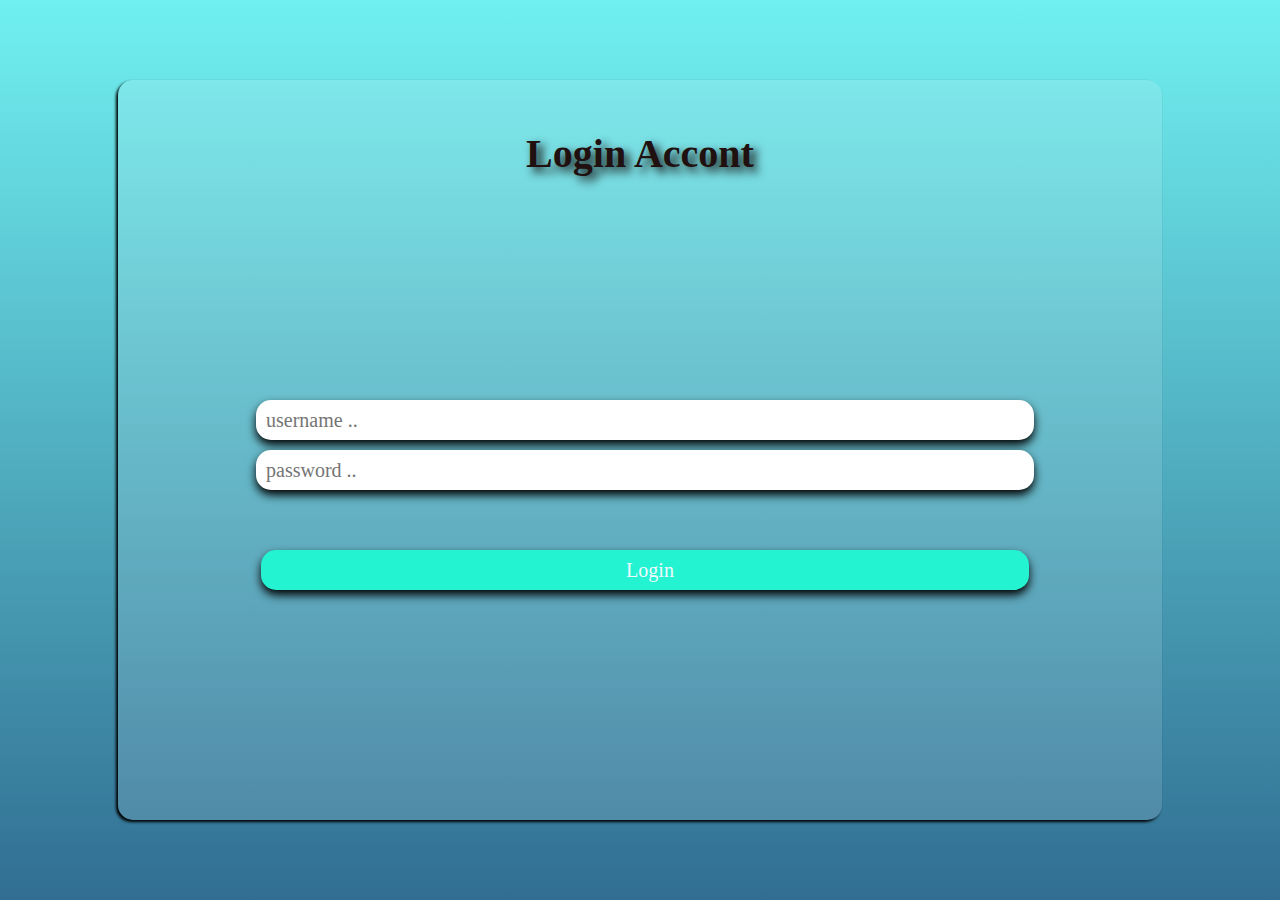
<file: login/index.html>
<!DOCTYPE html>
<html lang="en">
<head>
    <meta charset="UTF-8">
<link rel="stylesheet" href="css/login.css">
    <title>Login</title>
</head>
<body>
    <div class="login">
        <div class="title">
            <h2>Login Accont</h2>
        </div>
        <form action="login.php" method="POST">
            <input type="text" class="email" name="username" placeholder="username ..">
            <input type="password" class="pass" name="pass" placeholder="password ..">
            <h2 class="msg"></h2>
             <input class="sub" type="submit" value="Login">
        </form>
 
    </div>

</body>
</html>
</file>
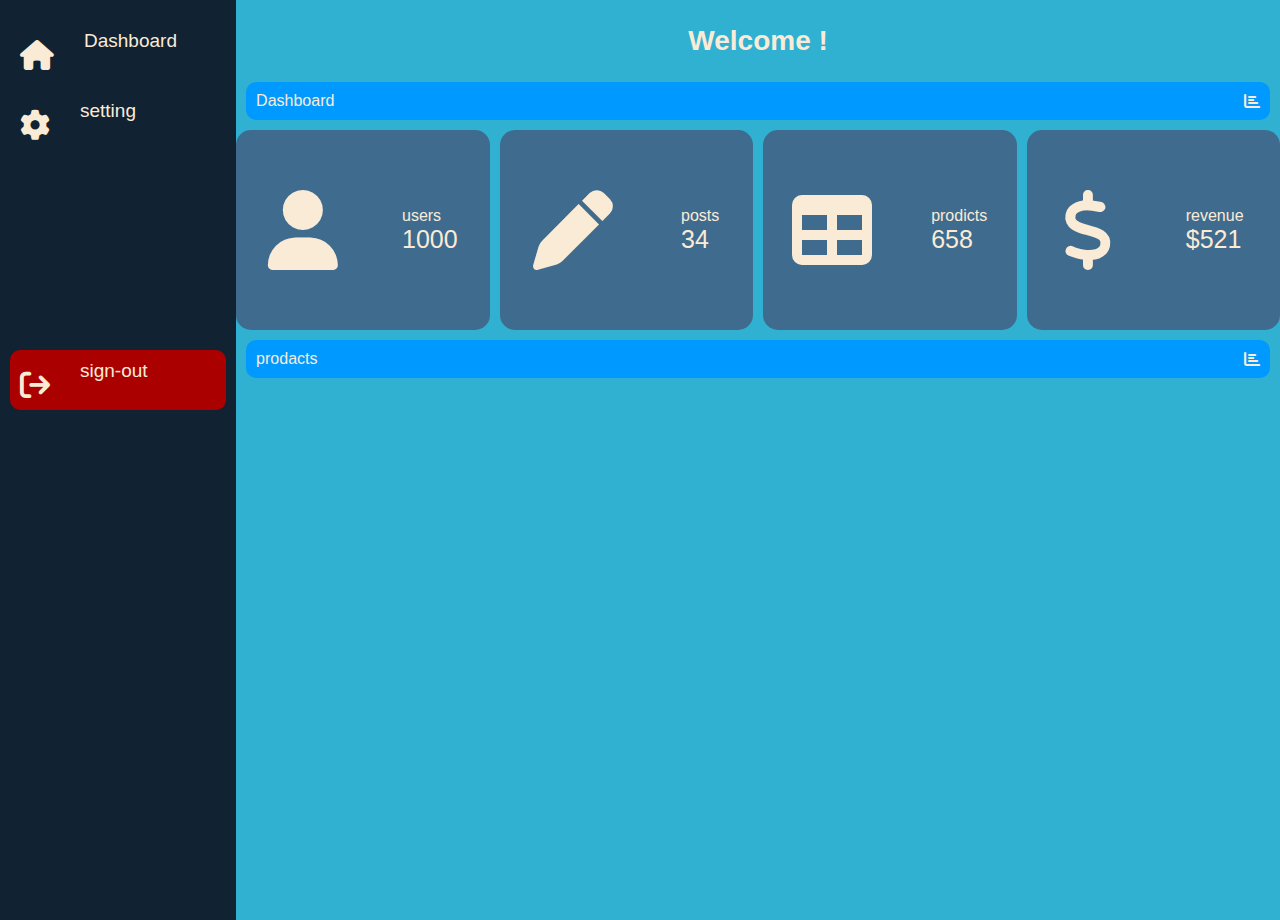
<file: profill/index.html>
<!DOCTYPE html>
<html lang="en">
<head>
    <meta charset="UTF-8">
<link rel="stylesheet" href="dash.css">
<link rel="stylesheet" href="https://cdnjs.cloudflare.com/ajax/libs/font-awesome/6.5.0/css/all.min.css">

    <title>Dashboard</title>
</head>
<body>
<div class="menu">
<ul>

            <h2></h2>
        </a>
        </li>
    <li>
        <a class="activ" href="">
            <i class="fas fa-home"></i>
            <p>Dashboard</p>
        </a>
    </li>    
        <li>
        <a href="edite/" >
            <i class="fas fa-cog"></i>
            <p>setting</p>
        </a>
    </li>
    
    <li>
    <a href="signOut.php" class="red">
        <i class="fas fa-sign-out"></i>
        <p>sign-out</p>
    </a>
</li>
</ul>
</div>

<div class="content">
    <h2 style="text-align:center; font-size:28px; margin:25px;">Welcome <?php echo $_SESSION['name']; ?> !</h2>
   </form>
    <div class="title">
        <p>Dashboard</p>
        <i class="fas fa-chart-bar"></i>
    </div>
    <div class="data">
<div class="box1">
    <i class="fas fa-user"></i>
    <p>
users <br>
        <span>1000</span>
    </p>
</div>
<div class="box2">
<i class="fa-solid fa-pen"></i>
    <p>posts
        <br>
        <span> 34</span>
    </p>

</div>
<div class="box3">
    <i class="fas fa-table"></i>
    <p>
prodicts
<br>
        <span> 658</span>
    </p>

</div>
<div class="box4">
    <i class="fas fa-dollar"></i>
    <p>revenue <br>
        <span> $521</span>
    </p>

</div>
    </div>

        <div class="title">
        <p>prodacts</p>
        <i class="fas fa-chart-bar"></i>
    </div>
  
</div>



</body>
</html>
</file>
<file: login/css/login.css>
*{
    padding: 0;
    margin: 0;
    font-family: serif;
}
body{
    height: 100vh;
    display: flex;
    align-items: center;
    justify-content: center;
    background: linear-gradient(#70f0f0, #316e92);
}
.login{
    width: 80%;
    height: 80%;
    display: flex;
    padding: 10px;
    flex-flow:  wrap;
    background: rgba(255, 255, 255, 0.13);
    border-radius: 15px;
    box-shadow: -2px 2px 3px  rgb(0, 0, 0);
}
.login form{
    height: 40%;
    align-self: center;
    width: 60%;
    display: flex;
    justify-content: center;
    align-items: center;
    flex-flow: column wrap;
    gap: 10px;
    position: absolute;
    top: 35%;
    right: 20%;
}
.login form input{
height: 40px;
width: 100%;
border-radius: 15px;
font-size: 20px;
padding-left: 10px;
outline: none;
border: none;
box-shadow: 0 5px 10px black;
}
.login .title{
    margin-top: 40px;
     display: inline-flex;
     height: 200px;
        position: absolute;
        left: 30%;
        right: 30%;
        text-align: center;
    }
.login .title h2{
    color: rgb(32, 16, 15);
    text-shadow: 5px 5px 10px rgb(17, 10, 8);
width: 100%;
height: 30px;
font-size: 40px;
}
.sub{
    background-color: rgb(35, 243, 208);
    color: aliceblue;
    margin-top: 40px;
    transition: 0.5s;
}
.sub:hover{
    cursor: pointer;
    background-color: #79efffe1 ;
    box-shadow: 0 5px 15px #52f3ffe1 , 0px -5px 10px #4cfcede1;
}
.login .p{
    height: auto;
    width: 100%;
    align-self: flex-end;
    font-size: 30px;
    color: aliceblue;
    margin-bottom: 30px;
 text-align: center;
}
.login .p p{
    text-transform: capitalize;
    
}
</file>
<file: profill/dash.css>
*{
    font-family: 'Segoe UI', Tahoma, Geneva, Verdana, sans-serif;
   padding:0 ;
   margin:0 ;
   color: antiquewhite;
}
body{
    background: rgb(48, 177, 209);
    display: flex;
}

.menu{
   background-color: #123;
   width: 60px;
   height: 100vh;
   padding: 10px;
   overflow: hidden;
   transition: .5s;
}
ul{
    position: relative;
 height: 95%;
}
.menu:hover{
    width: 265px;
}

.box{
    width: 50px;
    height: 50px;
    border-radius: 50%;
    flex-shrink: 0;
}
.box img{
    border-radius: 50%;
    width: 100%;
    
    height: 100%;
}
ul li{
 list-style: none;
}
ul li a{
    display: block;
    text-decoration: none;
     
    padding: 10px;
    margin-top: 10px;
    margin-bottom: 10px;
    border-radius: 10px;
    display: flex;
    gap: 30px;
    transition: 0.5s;
}
ul li a:hover , .active , td:hover{
    background-color: #ffffff55;
}

ul li a i{
    margin-top: 10px;
font-size: 30px;
}
.red{
    background-color: #a00;
overflow: hidden;
margin-top: 200px;
white-space: nowrap;
}

li a{
font-size: 19px;
}
.profile{
    display: flex;
    align-items: center;
    gap: 30px;
}
.profile h2{
    font-size: 29px;
    text-transform: capitalize;
}
.content{
    width: 100%;
}

.content .title{
    background-color: #0099ff;
    margin: 10px ;
    padding: 10px;
    display: flex;
    align-items: center;
    justify-content: space-between;
    border-radius: 10px;
}
.data{
 width: 100%;

 display: flex;
 justify-content: space-between;
flex-flow: wrap;
gap: 10px;
}
.data div{
   
    display: flex;
    align-items: center;
    justify-content: space-around;
    height: 200px;
    flex-basis: 150px;
    flex-grow: 2;
    background-color: #426285e1;
    border-radius: 15px;
}
.data div i{
font-size: 80px;
}
.data div p span{
    font-size: 25px;
}
.data div:hover{
    background-color: #63aafa57;

}
table{
    width: 100%;
    text-align: center;
border-spacing: 8px;
 }
td, th{
    background-color: #123;
    height: 40px;
   border-radius: 10px;
    transition: .4s;
}
th{
    background-color: #0099ff;
}
.price ,.count{
padding: 6px;
border-radius: 6px;
}
.price{
    background-color: green;
}
.count{
    background-color: gold;
    color: #001;

}
</file>
